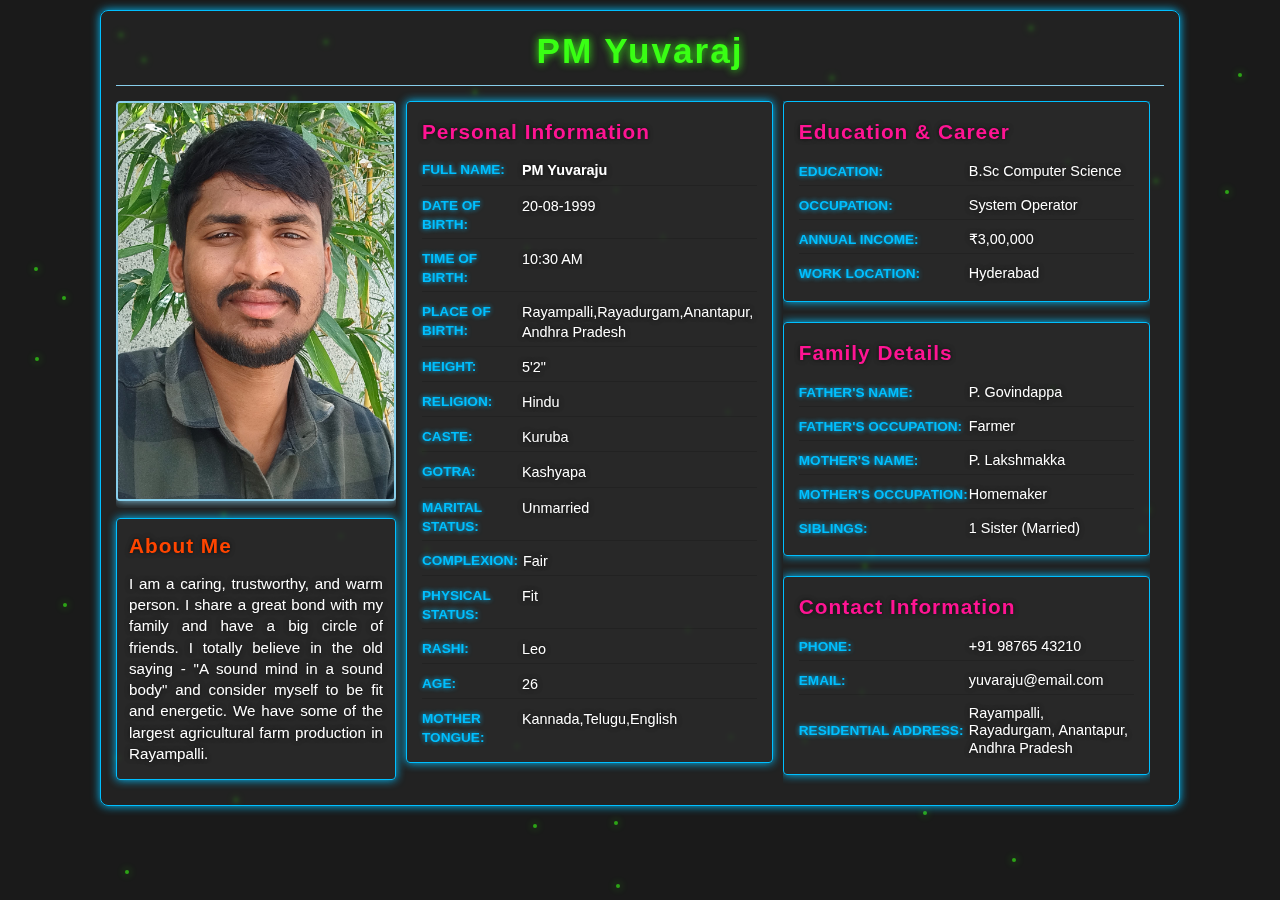
<file: index.html>
<!DOCTYPE html>
<html lang="en">
<head>
    <meta charset="UTF-8">
    <meta name="viewport" content="width=device-width, initial-scale=1.0">
    <title>PM Yuvaraj</title>
    <style>
        * {
            margin: 0;
            padding: 0;
            box-sizing: border-box;
        }

        :root {
            --primary: #39ff14;
            --secondary: #00bfff;
            --accent: #87ceeb;
            --dark: #1a1a1a;
            --light: #2a2a2a;
            --white: #ffffff;
            --shadow: rgba(0, 0, 0, 0.3);
        }

        body {
            font-family: 'Segoe UI', Tahoma, Geneva, Verdana, sans-serif;
            line-height: 1.4;
            color: var(--white);
            background-color: var(--dark);
            min-height: 100vh;
            position: relative;
            overflow-x: hidden;
        }

        .dots-background {
            position: fixed;
            top: 0;
            left: 0;
            width: 100%;
            height: 100%;
            z-index: -1;
            overflow: hidden;
        }

        .dot {
            position: absolute;
            width: 4px;
            height: 4px;
            background-color: var(--primary);
            border-radius: 50%;
            opacity: 0.6;
            animation: float 15s infinite linear;
            box-shadow: 0 0 8px var(--primary);
        }

        .dot-connection {
            position: absolute;
            background: linear-gradient(to right, var(--primary), var(--secondary));
            height: 1px;
            opacity: 0.3;
            transform-origin: left center;
            animation: fadeInOut 3s infinite;
        }

        @keyframes fadeInOut {
            0% { opacity: 0.2; }
            50% { opacity: 0.4; }
            100% { opacity: 0.2; }
        }

        @keyframes float {
            0% {
                transform: translateY(0) translateX(0);
                opacity: 0.6;
            }
            50% {
                opacity: 0.8;
            }
            100% {
                transform: translateY(-100vh) translateX(100px);
                opacity: 0.6;
            }
        }

        .container {
            max-width: 1100px;
            margin: 0 auto;
            padding: 10px;
            width: 100%;
            position: relative;
            z-index: 1;
        }

        .banner {
            background: rgba(42, 42, 42, 0.5);
            border-radius: 8px;
            padding: 15px;
            box-shadow: 0 0 10px var(--secondary);
            overflow: hidden;
            width: 100%;
            border: 1px solid var(--secondary);
            backdrop-filter: blur(2px);
        }

        .header {
            text-align: center;
            margin-bottom: 15px;
            padding-bottom: 10px;
            border-bottom: 1px solid var(--accent);
        }

        .header h1 {
            font-size: 2.2em;
            color: var(--primary);
            font-weight: 700;
            letter-spacing: 2px;
            text-shadow: 0 0 8px var(--primary);
        }

        .main-content {
            display: flex;
            flex-direction: row;
            gap: 10px;
            width: 100%;
            flex-wrap: nowrap;
        }

        .left-column {
            flex: 0 0 280px;
            display: flex;
            flex-direction: column;
            gap: 10px;
            min-width: 0;
            padding: 0;
        }

        .middle-column {
            flex: 0 0 35%;
            display: flex;
            flex-direction: column;
            min-width: 0;
        }

        .right-column {
            flex: 0 0 35%;
            display: flex;
            flex-direction: column;
            gap: 10px;
            min-width: 0;
            overflow: hidden;
        }

        .profile-image {
            width: 100%;
            position: relative;
            overflow: hidden;
            border-radius: 4px;
            max-width: 100%;
            padding: 0;
            margin: 0;
        }

        .profile-image img {
            width: 100%;
            height: 400px;
            border-radius: 4px;
            object-fit: cover;
            box-shadow: 0 0 10px var(--accent);
            border: 2px solid var(--accent);
            transition: all 0.3s ease;
            background-color: var(--light);
            padding: 0;
            margin: 0;
        }

        .profile-image img:hover {
            transform: scale(1.02);
            border-color: var(--primary);
        }

        .about-me {
            background: rgba(42, 42, 42, 0.5);
            padding: 12px;
            border-radius: 4px;
            border: 1px solid var(--secondary);
            box-shadow: 0 0 10px var(--secondary);
            transition: all 0.3s ease;
            margin-bottom: 10px;
            backdrop-filter: blur(2px);
        }

        .about-me:hover {
            transform: translateY(-2px);
            border-color: var(--primary);
        }

        .about-me h2 {
            color: #ff4500; /* Orange red */
            margin-bottom: 10px;
            font-size: 1.3em;
            font-weight: 700;
            letter-spacing: 1px;
            text-shadow: 0 0 5px rgba(0, 0, 0, 0.7);
        }

        .about-me p {
            color: var(--white);
            font-size: 0.95em;
            line-height: 1.4;
            text-align: justify;
            padding: 3px 0;
            text-shadow: 0 0 5px rgba(0, 0, 0, 0.7);
            font-weight: 500;
        }

        .info-section {
            background: rgba(42, 42, 42, 0.5);
            padding: 15px;
            border-radius: 4px;
            border: 1px solid var(--secondary);
            box-shadow: 0 0 10px var(--secondary);
            transition: all 0.3s ease;
            margin-bottom: 10px;
            width: 100%;
            overflow: hidden;
            box-sizing: border-box;
            backdrop-filter: blur(2px);
        }

        .info-section:hover {
            transform: translateY(-2px);
            border-color: var(--primary);
        }

        .info-section:last-child {
            margin-bottom: 0;
        }

        .info-section h2 {
            color: #00ffff; /* Cyan */
            margin-bottom: 10px;
            font-size: 1.3em;
            font-weight: 700;
            letter-spacing: 1px;
            text-shadow: 0 0 5px rgba(0, 0, 0, 0.7);
        }

        .info-item {
            display: flex;
            align-items: center;
            padding: 4px 0;
            border-bottom: 1px solid rgba(0, 0, 0, 0.1);
            width: 100%;
            margin-bottom: 0;
            gap: 10px;
        }

        .info-item:last-child {
            border-bottom: none;
            margin-bottom: 0;
            padding-bottom: 0;
        }

        .info-item label {
            flex: 0 0 160px;
            color: var(--secondary);
            font-weight: 600;
            font-size: 0.85em;
            text-transform: uppercase;
            text-shadow: 0 0 5px var(--secondary);
            white-space: nowrap;
            display: flex;
            align-items: center;
            min-width: 160px;
        }

        .info-item span {
            color: var(--white);
            font-size: 0.9em;
            word-break: break-word;
            flex: 1;
            text-shadow: 0 0 5px rgba(0, 0, 0, 0.7);
            font-weight: 500;
            display: flex;
            align-items: center;
            padding-left: 0;
            line-height: 1.2;
        }

        .info-grid {
            display: flex;
            flex-direction: column;
            gap: 6px;
            width: 100%;
            padding: 2px 0;
        }

        .personal-info-section {
            background: rgba(42, 42, 42, 0.5);
            padding: 15px;
            border-radius: 4px;
            border: 1px solid var(--secondary);
            box-shadow: 0 0 10px var(--secondary);
            transition: all 0.3s ease;
            height: auto;
            overflow: hidden;
            box-sizing: border-box;
            backdrop-filter: blur(2px);
        }

        .personal-info-section:hover {
            transform: translateY(-2px);
            border-color: var(--primary);
        }

        .personal-info-section h2 {
            color: #ff1493; /* Deep pink */
            margin-bottom: 10px;
            font-size: 1.3em;
            font-weight: 700;
            letter-spacing: 1px;
            text-shadow: 0 0 5px rgba(0, 0, 0, 0.7);
        }

        .personal-info-grid {
            display: flex;
            flex-direction: column;
            gap: 6px;
            width: 100%;
        }

        .personal-info-item {
            display: flex;
            align-items: flex-start;
            padding: 4px 0;
            border-bottom: 1px solid rgba(0, 0, 0, 0.1);
            width: 100%;
            margin-bottom: 0;
        }

        .personal-info-item:last-child {
            border-bottom: none;
            margin-bottom: 0;
            padding-bottom: 0;
        }

        .personal-info-item label {
            flex: 0 0 100px;
            color: var(--secondary);
            font-weight: 600;
            font-size: 0.85em;
            text-transform: uppercase;
            padding-right: 5px;
            text-shadow: 0 0 5px var(--secondary);
        }

        .personal-info-item span {
            color: var(--white);
            font-size: 0.9em;
            word-break: break-word;
            flex: 1;
            text-shadow: 0 0 5px rgba(0, 0, 0, 0.7);
            font-weight: 500;
        }

        @media (max-width: 1200px) {
            .container {
                padding: 5px;
            }

            .banner {
                padding: 10px;
            }

            .main-content {
                flex-direction: column;
                gap: 15px;
            }

            .left-column, .middle-column, .right-column {
                flex: 1 1 100%;
                width: 100%;
                padding: 0;
            }

            .profile-image {
                max-width: 100%;
                padding: 0;
                margin: 0;
            }

            .profile-image img {
                height: 350px;
                object-fit: cover;
                padding: 0;
                margin: 0;
            }
        }

        @media (max-width: 768px) {
            .container {
                padding: 5px;
            }

            .banner {
                padding: 10px;
            }

            .header h1 {
                font-size: 1.8em;
            }

            .info-section, .personal-info-section, .about-me {
                padding: 12px;
                margin-bottom: 10px;
            }

            .info-item label {
                flex: 0 0 150px;
                min-width: 150px;
                font-size: 0.8em;
            }

            .info-item span {
                font-size: 0.85em;
            }

            .profile-image {
                max-width: 100%;
                padding: 0;
                margin: 0;
            }

            .profile-image img {
                height: 300px;
                object-fit: cover;
                padding: 0;
                margin: 0;
            }

            .about-me p {
                font-size: 0.95em;
                line-height: 1.3;
            }

            .info-section h2, .personal-info-section h2, .about-me h2 {
                font-size: 1.2em;
                margin-bottom: 12px;
                color: #ff1493;
                text-shadow: 0 0 5px rgba(0, 0, 0, 0.7);
                font-weight: 700;
            }

            .info-item {
                padding: 3px 0;
                gap: 8px;
            }

            .info-grid {
                gap: 5px;
            }
        }

        @media (max-width: 480px) {
            .container {
                padding: 3px;
            }

            .banner {
                padding: 8px;
            }

            .header h1 {
                font-size: 1.5em;
            }

            .info-section, .personal-info-section, .about-me {
                padding: 10px;
                margin-bottom: 8px;
            }

            .info-item, .personal-info-item {
                flex-direction: column;
                align-items: flex-start;
                padding: 4px 0;
                gap: 2px;
            }

            .info-item label, .personal-info-item label {
                flex: 0 0 auto;
                min-width: auto;
                font-size: 0.75em;
                margin-bottom: 2px;
                color: var(--secondary);
            }

            .info-item span, .personal-info-item span {
                font-size: 0.8em;
                width: 100%;
                padding-left: 0;
            }

            .profile-image {
                margin: 0;
                max-width: 100%;
                padding: 0;
            }

            .profile-image img {
                height: 250px;
                object-fit: cover;
                padding: 0;
                margin: 0;
            }

            .about-me p {
                font-size: 0.9em;
                line-height: 1.2;
            }

            .info-section h2, .personal-info-section h2, .about-me h2 {
                font-size: 1.1em;
                margin-bottom: 8px;
                color: #ff1493;
                text-shadow: 0 0 5px rgba(0, 0, 0, 0.7);
                font-weight: 700;
                padding: 3px 0;
            }

            .info-grid, .personal-info-grid {
                gap: 6px;
            }
        }

        .info-section h2, .personal-info-section h2, .about-me h2 {
            margin-bottom: 10px;
            font-size: 1.3em;
            font-weight: 700;
            letter-spacing: 1px;
            text-shadow: 0 0 5px rgba(0, 0, 0, 0.7);
        }

        .personal-info-section h2, .info-section h2 {
            color: #ff1493; /* Deep pink */
        }

        .about-me h2 {
            color: #ff4500; /* Orange red */
        }
    </style>
</head>
<body>
    <div class="dots-background" id="dotsBackground"></div>
    <div class="container">
        <div class="banner">
            <div class="header">
                <h1>PM Yuvaraj</h1>
            </div>

            <div class="main-content">
                <div class="left-column">
                    <div class="profile-image">
                        <img src="./yuva.jpeg" alt="Groom's Photo" id="profilePhoto">
                    </div>
                    <div class="about-me">
                        <h2>About Me</h2>
                        <p>I am a caring, trustworthy, and warm person. I share a great bond with my family and have a big circle of friends. I totally believe in the old saying - "A sound mind in a sound body" and consider myself to be fit and energetic. We have some of the largest agricultural farm production in Rayampalli.</p>
                    </div>
                </div>

                <div class="middle-column">
                    <div class="personal-info-section">
                        <h2>Personal Information</h2>
                        <div class="personal-info-grid">
                            <div class="personal-info-item">
                                <label>Full Name:</label>
                                <span id="fullName"><b>PM Yuvaraju</b></span>
                            </div>
                            <div class="personal-info-item">
                                <label>Date of Birth:</label>
                                <span id="dob">20-08-1999</span>
                            </div>
                            <div class="personal-info-item">
                                <label>Time of Birth:</label>
                                <span id="tob">10:30 AM</span>
                            </div>
                            <div class="personal-info-item">
                                <label>Place of Birth:</label>
                                <span id="pob">Rayampalli,Rayadurgam,Anantapur,Andhra Pradesh</span>
                            </div>
                            <div class="personal-info-item">
                                <label>Height:</label>
                                <span id="height">5'2"</span>
                            </div>
                            <div class="personal-info-item">
                                <label>Religion:</label>
                                <span id="religion">Hindu</span>
                            </div>
                            <div class="personal-info-item">
                                <label>Caste:</label>
                                <span id="caste">Kuruba</span>
                            </div>
                            <div class="personal-info-item">
                                <label>Gotra:</label>
                                <span id="gotra">Kashyapa</span>
                            </div>
                            <div class="personal-info-item">
                                <label>Marital Status:</label>
                                <span id="maritalStatus">Unmarried</span>
                            </div>
                            <div class="personal-info-item">
                                <label>Complexion:</label>
                                <span id="complexion">Fair</span>
                            </div>
                            <div class="personal-info-item">
                                <label>Physical Status:</label>
                                <span id="physicalStatus">Fit</span>
                            </div>
                            <div class="personal-info-item">
                                <label>Rashi:</label>
                                <span id="rashi">Leo</span>
                            </div>
                            <div class="personal-info-item">
                                <label>Age:</label>
                                <span id="age">26</span>
                            </div>
                            <div class="personal-info-item">
                                <label>Mother Tongue:</label>
                                <span id="motherTongue">Kannada,Telugu,English</span>
                            </div>
                        </div>
                    </div>
                </div>

                <div class="right-column">
                    <div class="info-section">
                        <h2>Education & Career</h2>
                        <div class="info-grid">
                            <div class="info-item">
                                <label>Education:</label>
                                <span id="education">B.Sc Computer Science</span>
                            </div>
                            <div class="info-item">
                                <label>Occupation:</label>
                                <span id="occupation">System Operator</span>
                            </div>
                            <div class="info-item">
                                <label>Annual Income:</label>
                                <span id="income">₹3,00,000</span>
                            </div>
                            <div class="info-item">
                                <label>Work Location:</label>
                                <span id="workLocation">Hyderabad</span>
                            </div>
                        </div>
                    </div>

                    <div class="info-section">
                        <h2>Family Details</h2>
                        <div class="info-grid">
                            <div class="info-item">
                                <label>Father's Name:</label>
                                <span id="fatherName">P. Govindappa</span>
                            </div>
                            <div class="info-item">
                                <label>Father's Occupation:</label>
                                <span id="fatherOccupation">Farmer</span>
                            </div>
                            <div class="info-item">
                                <label>Mother's Name:</label>
                                <span id="motherName">P. Lakshmakka</span>
                            </div>
                            <div class="info-item">
                                <label>Mother's Occupation:</label>
                                <span id="motherOccupation">Homemaker</span>
                            </div>
                            <div class="info-item">
                                <label>Siblings:</label>
                                <span id="siblings">1 Sister (Married)</span>
                            </div>
                        </div>
                    </div>

                    <div class="info-section">
                        <h2>Contact Information</h2>
                        <div class="info-grid">
                            <div class="info-item">
                                <label>Phone:</label>
                                <span id="phone">+91 98765 43210</span>
                            </div>
                            <div class="info-item">
                                <label>Email:</label>
                                <span id="email">yuvaraju@email.com</span>
                            </div>
                            <div class="info-item">
                                <label>Residential Address:</label>
                                <span id="address">Rayampalli, Rayadurgam, Anantapur, Andhra Pradesh</span>
                            </div>
                        </div>
                    </div>
                </div>
            </div>
        </div>
    </div>

    <script>
        document.addEventListener('DOMContentLoaded', function() {
            // Create animated dots
            const dotsBackground = document.getElementById('dotsBackground');
            const numberOfDots = 50;

            for (let i = 0; i < numberOfDots; i++) {
                const dot = document.createElement('div');
                dot.className = 'dot';
                
                // Random starting position
                dot.style.left = Math.random() * 100 + 'vw';
                dot.style.top = Math.random() * 100 + 'vh';
                
                // Random animation duration
                dot.style.animationDuration = (Math.random() * 10 + 10) + 's';
                
                // Random delay
                dot.style.animationDelay = (Math.random() * 5) + 's';
                
                dotsBackground.appendChild(dot);
            }
        });
    </script>
</body>
</html>
</file>
